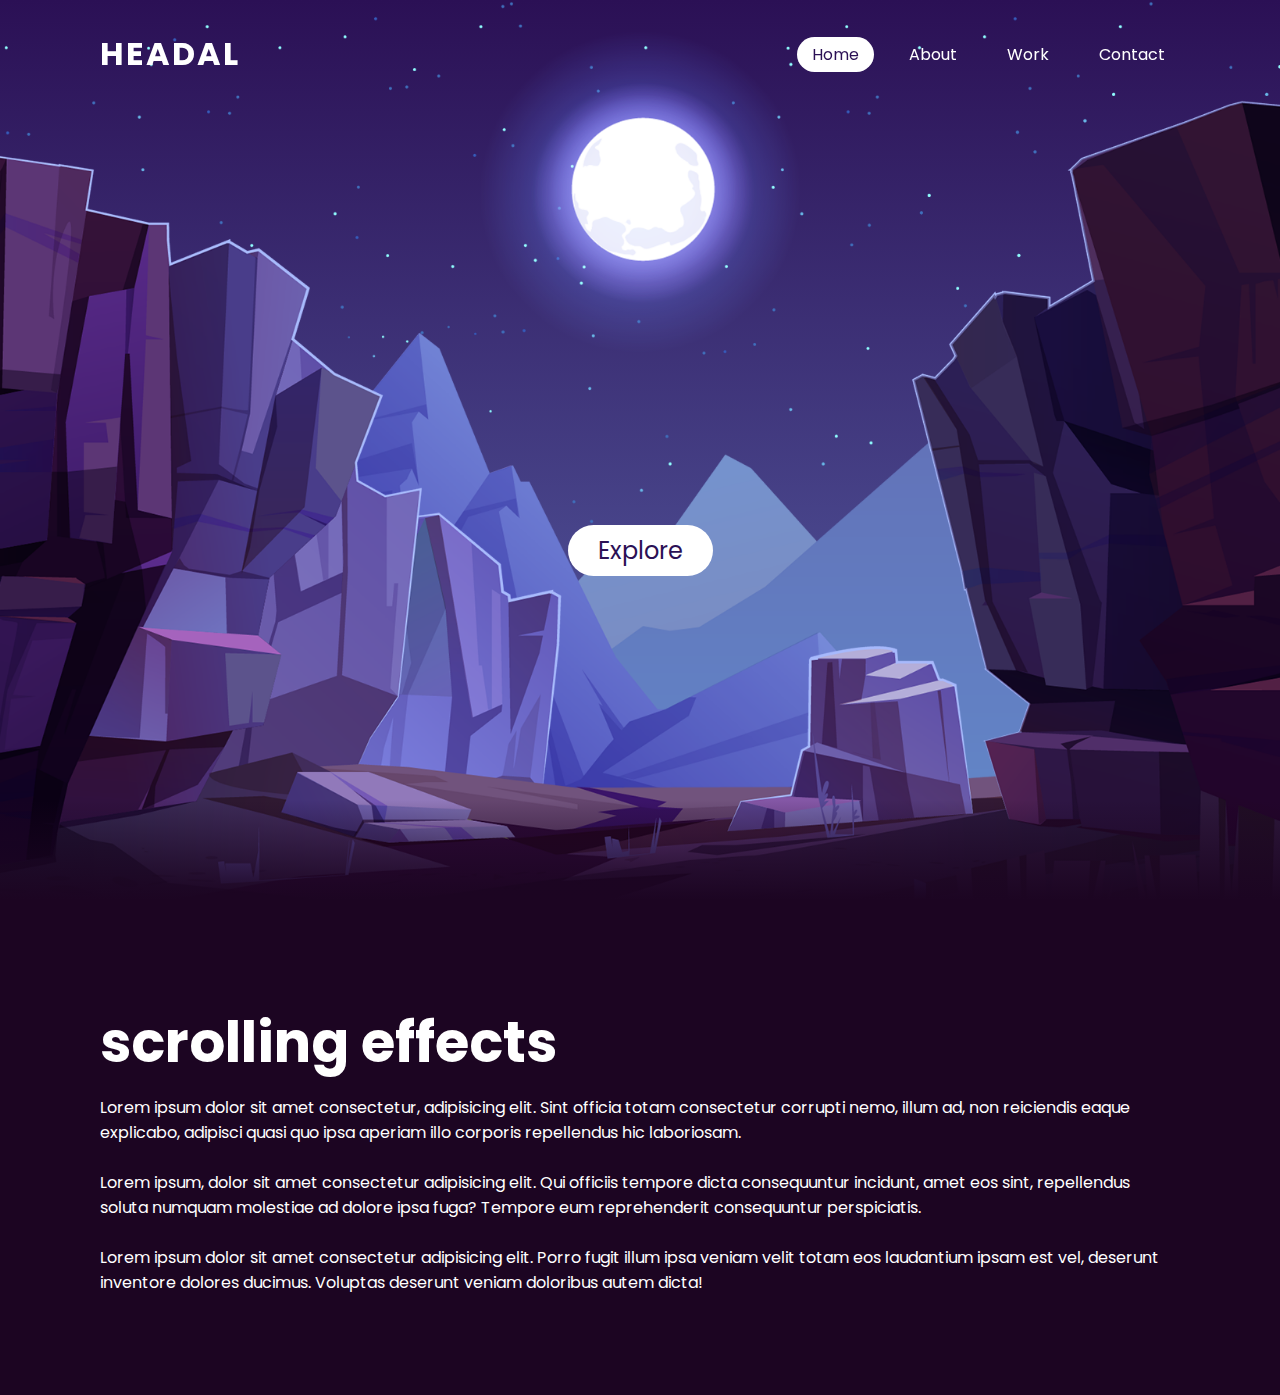
<file: 6차시/index.html>
<!DOCTYPE html>
<html lang="en">
<head>
    <meta charset="UTF-8">
    <meta name="viewport" content="width=device-width, initial-scale=1.0">
    <title>6차시 실습</title>
    <link rel="stylesheet" href="./style.css">
</head>
<body>
    <header>
        <a href="" class="logo">HEADAL</a>
        <ul>
            <li><a href="" class="active">Home</a></li>
            <li><a href="">About</a></li>
            <li><a href="">Work</a></li>
            <li><a href="">Contact</a></li>
        </ul>
    </header>
    <section>
        <img src="imgs/stars.png" alt="stars" id="stars">
        <img src="imgs/moon.png" alt="moon" id="moon">
        <img src="imgs/mountains_behind.png" alt="mountains_behind" id="mountains_behind">
        <h2 id="text">Moon Light</h2>
        <a href="#sec" id="btn">Explore</a>
        <img src="imgs/mountains_front.png" alt="mountains_front" id="mountains_front">
    </section>
    <div class="sec" id="sec">
        <h2>scrolling effects</h2>
        <p>Lorem ipsum dolor sit amet consectetur, adipisicing elit. Sint officia totam consectetur corrupti nemo, illum ad, non reiciendis eaque explicabo, adipisci quasi quo ipsa aperiam illo corporis repellendus hic laboriosam.<br><br>Lorem ipsum, dolor sit amet consectetur adipisicing elit. Qui officiis tempore dicta consequuntur incidunt, amet eos sint, repellendus soluta numquam molestiae ad dolore ipsa fuga? Tempore eum reprehenderit consequuntur perspiciatis.<br><br>Lorem ipsum dolor sit amet consectetur adipisicing elit. Porro fugit illum ipsa veniam velit totam eos laudantium ipsam est vel, deserunt inventore dolores ducimus. Voluptas deserunt veniam doloribus autem dicta!</p>
    </div>
    <script type="text/javascript" src="./script.js"></script>
</body>
</html>
</file>
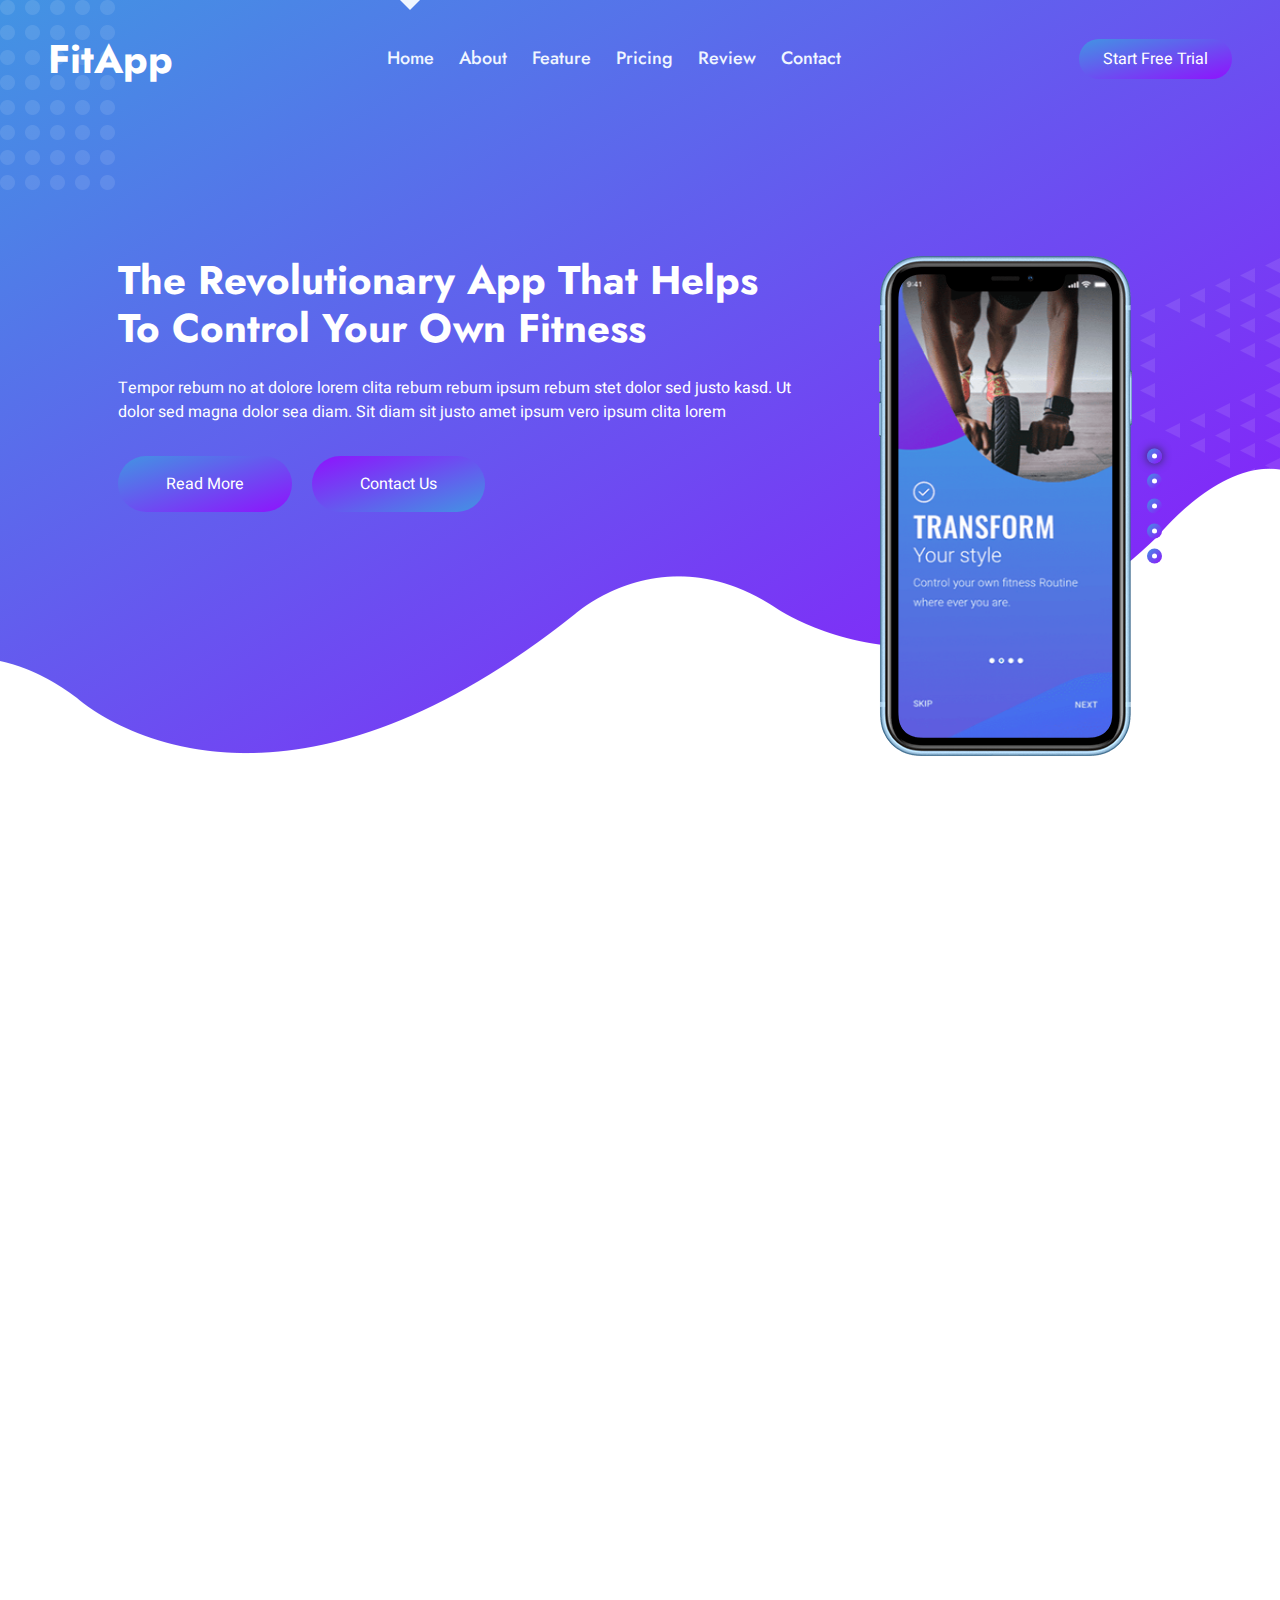
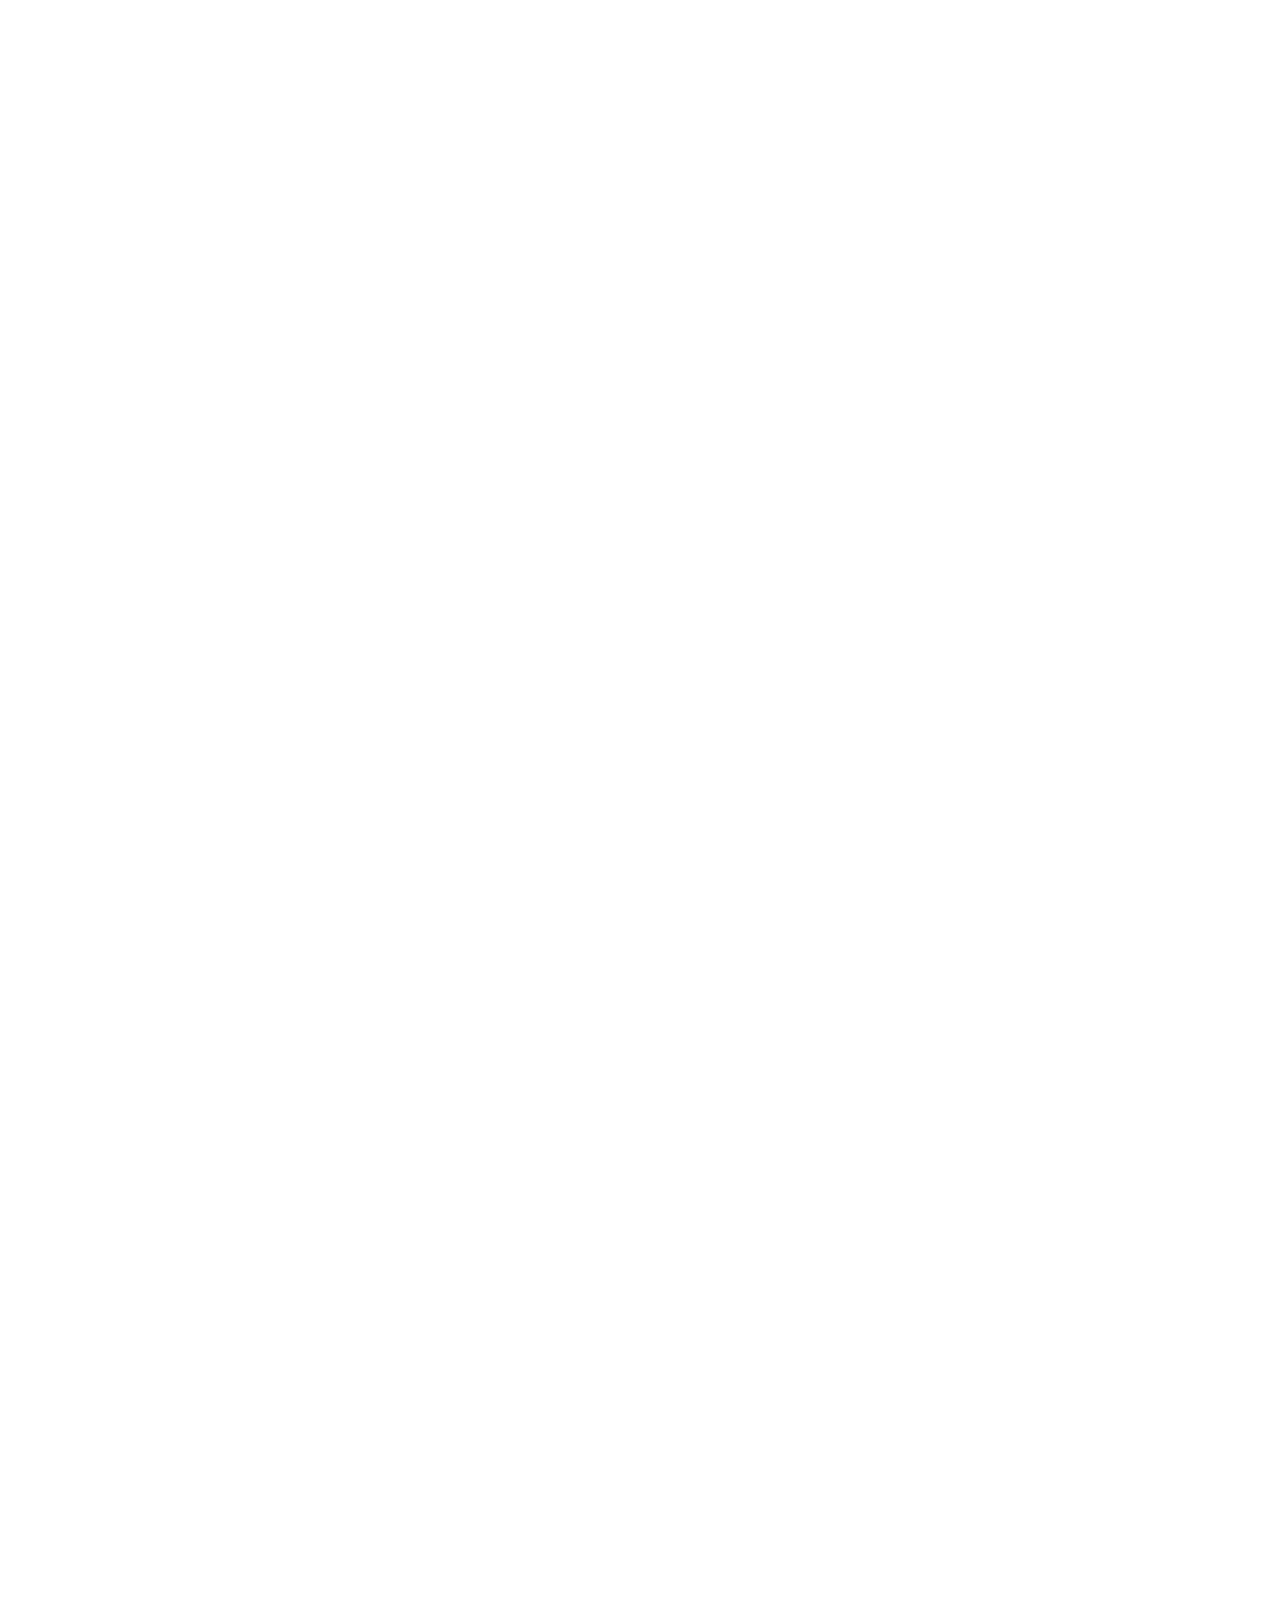
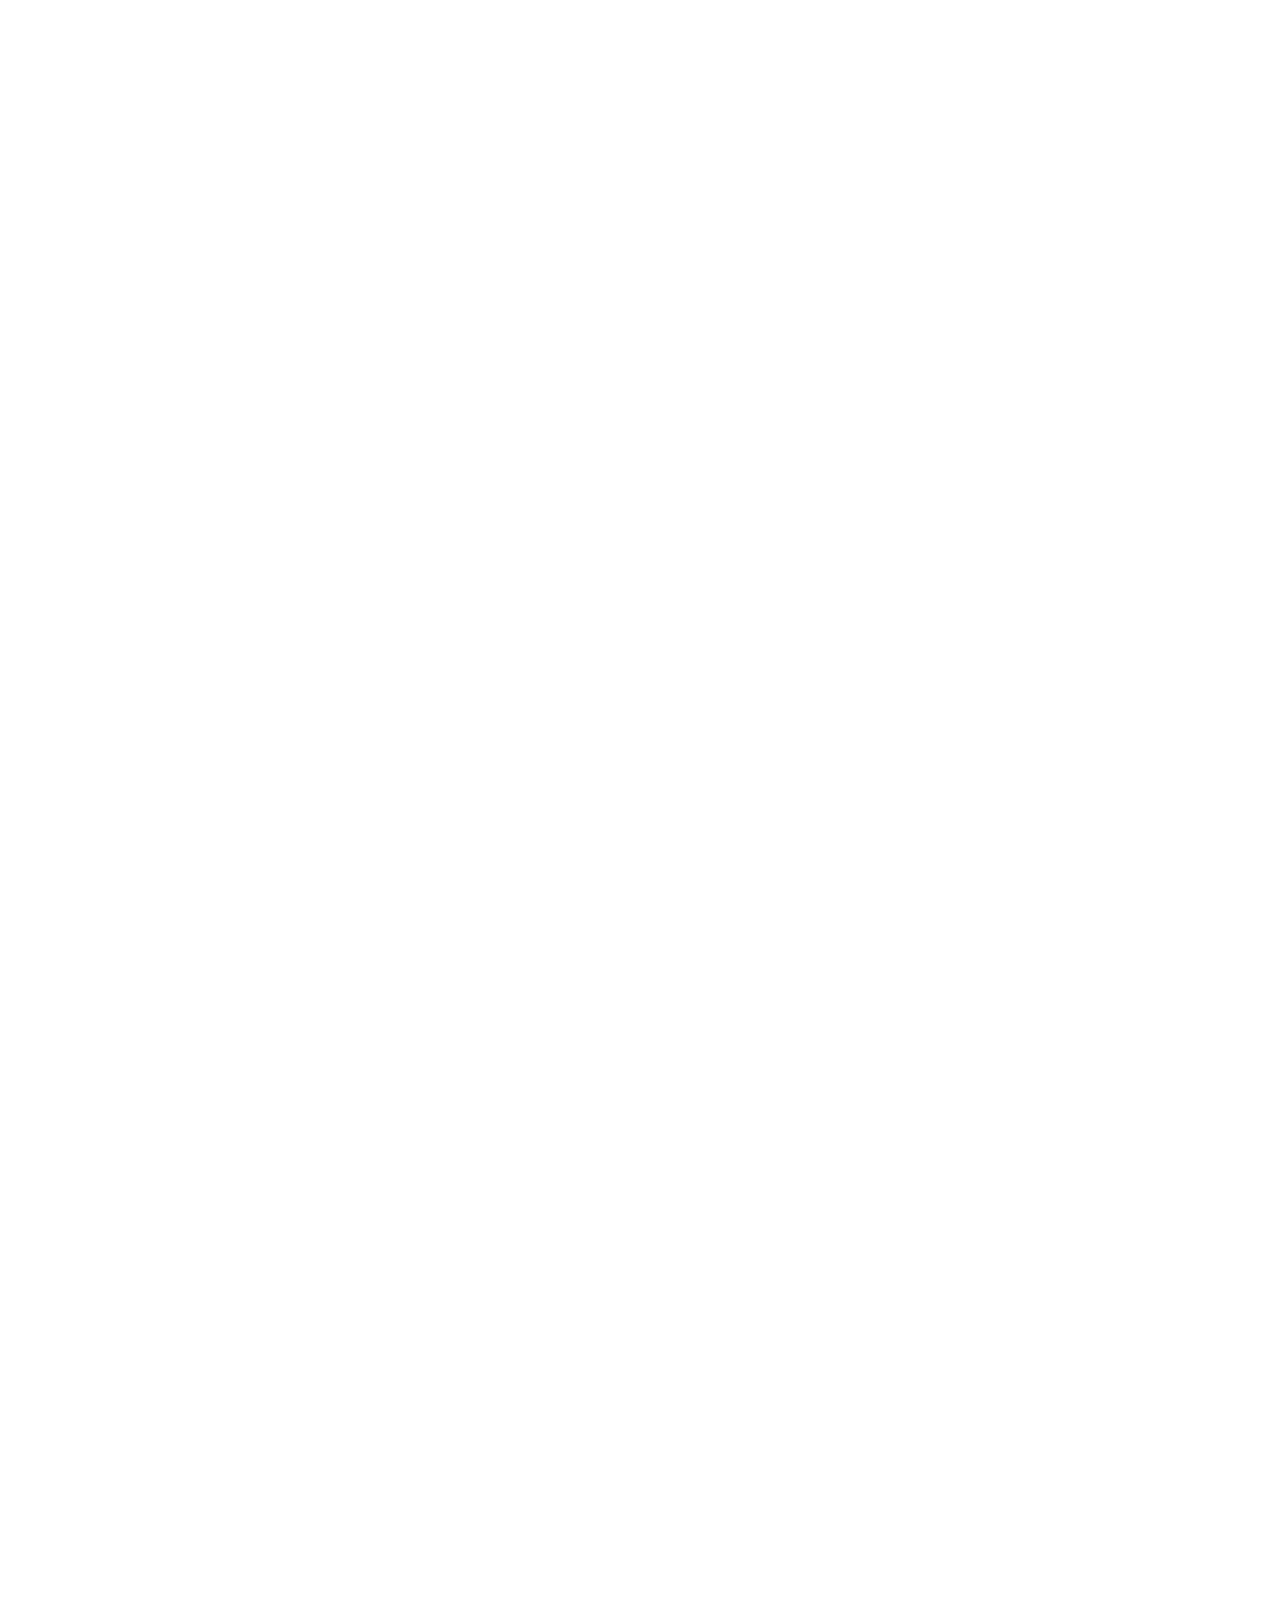
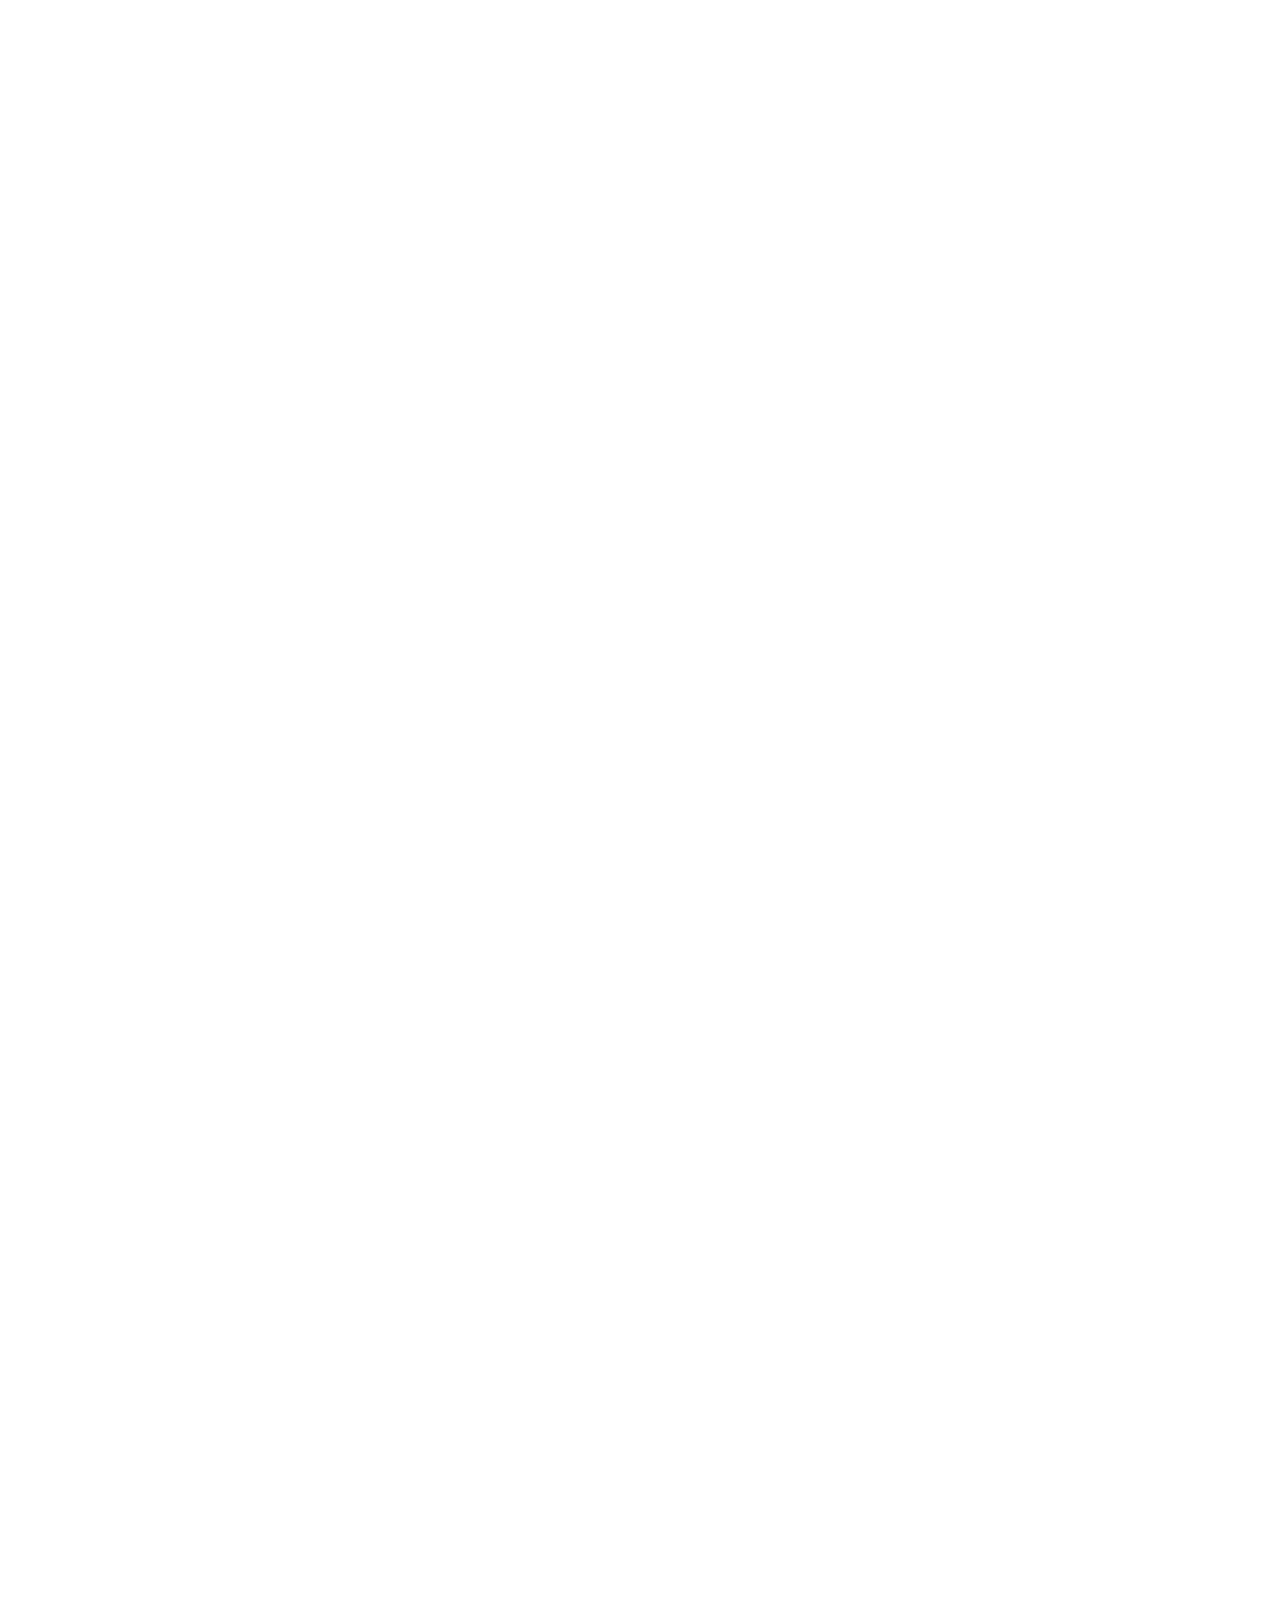
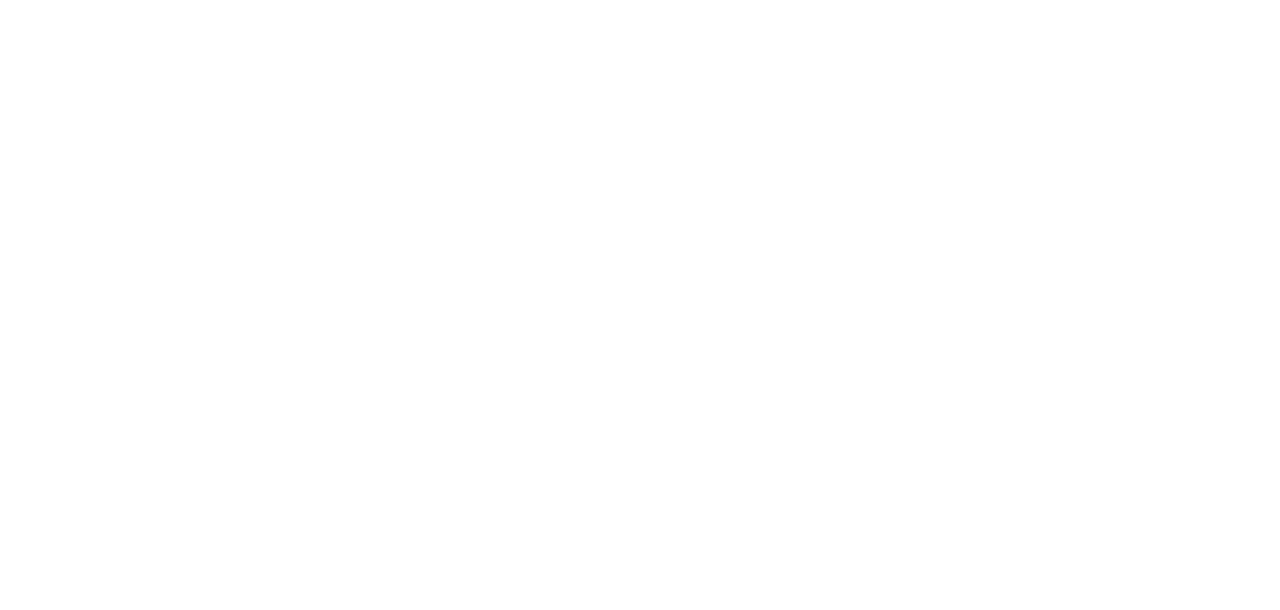
<file: 3차시/과제/index.html>
<!DOCTYPE html>
<html lang="en">

<head>
    <meta charset="utf-8">
    <title>FitApp - Mobile App HTML Template</title>
    <meta content="width=device-width, initial-scale=1.0" name="viewport">
    <meta content="" name="keywords">
    <meta content="" name="description">

    <!-- Favicon -->
    <link href="img/favicon.ico" rel="icon">

    <!-- Google Web Fonts -->
    <link rel="preconnect" href="https://fonts.googleapis.com">
    <link rel="preconnect" href="https://fonts.gstatic.com" crossorigin>
    <link href="https://fonts.googleapis.com/css2?family=Heebo:wght@400;500&family=Jost:wght@500;600;700&display=swap" rel="stylesheet"> 

    <!-- Icon Font Stylesheet -->
    <link href="https://cdnjs.cloudflare.com/ajax/libs/font-awesome/5.10.0/css/all.min.css" rel="stylesheet">
    <link href="https://cdn.jsdelivr.net/npm/bootstrap-icons@1.4.1/font/bootstrap-icons.css" rel="stylesheet">

    <!-- Libraries Stylesheet -->
    <link href="lib/animate/animate.min.css" rel="stylesheet">
    <link href="lib/owlcarousel/assets/owl.carousel.min.css" rel="stylesheet">

    <!-- Customized Bootstrap Stylesheet -->
    <link href="css/bootstrap.min.css" rel="stylesheet">

    <!-- Template Stylesheet -->
    <link href="css/style.css" rel="stylesheet">
</head>

<body data-bs-spy="scroll" data-bs-target=".navbar" data-bs-offset="51">
    <div class="container-xxl bg-white p-0">
        <!-- Spinner Start -->
        <div id="spinner" class="show bg-white position-fixed translate-middle w-100 vh-100 top-50 start-50 d-flex align-items-center justify-content-center">
            <div class="spinner-grow text-primary" style="width: 3rem; height: 3rem;" role="status">
                <span class="sr-only">Loading...</span>
            </div>
        </div>
        <!-- Spinner End -->


        <!-- Navbar & Hero Start -->
        <div class="container-xxl position-relative p-0" id="home">
            <nav class="navbar navbar-expand-lg navbar-light px-4 px-lg-5 py-3 py-lg-0">
                <a href="" class="navbar-brand p-0">
                    <h1 class="m-0">FitApp</h1>
                    <!-- <img src="img/logo.png" alt="Logo"> -->
                </a>
                <button class="navbar-toggler" type="button" data-bs-toggle="collapse" data-bs-target="#navbarCollapse">
                    <span class="fa fa-bars"></span>
                </button>
                <div class="collapse navbar-collapse" id="navbarCollapse">
                    <div class="navbar-nav mx-auto py-0">
                        <a href="#home" class="nav-item nav-link active">Home</a>
                        <a href="#about" class="nav-item nav-link">About</a>
                        <a href="#feature" class="nav-item nav-link">Feature</a>
                        <a href="#pricing" class="nav-item nav-link">Pricing</a>
                        <a href="#review" class="nav-item nav-link">Review</a>
                        <a href="#contact" class="nav-item nav-link">Contact</a>
                    </div>
                    <a href="" class="btn btn-primary-gradient rounded-pill py-2 px-4 ms-3 d-none d-lg-block">Start Free Trial</a>
                </div>
            </nav>

            <div class="container-xxl bg-primary hero-header">
                <div class="container px-lg-5">
                    <div class="row g-5">
                        <div class="col-lg-8 text-center text-lg-start">
                            <h1 class="text-white mb-4 animated slideInDown">The Revolutionary App That Helps To Control Your Own Fitness</h1>
                            <p class="text-white pb-3 animated slideInDown">Tempor rebum no at dolore lorem clita rebum rebum ipsum rebum stet dolor sed justo kasd. Ut dolor sed magna dolor sea diam. Sit diam sit justo amet ipsum vero ipsum clita lorem</p>
                            <a href="" class="btn btn-primary-gradient py-sm-3 px-4 px-sm-5 rounded-pill me-3 animated slideInLeft">Read More</a>
                            <a href="" class="btn btn-secondary-gradient py-sm-3 px-4 px-sm-5 rounded-pill animated slideInRight">Contact Us</a>
                        </div>
                        <div class="col-lg-4 d-flex justify-content-center justify-content-lg-end wow fadeInUp" data-wow-delay="0.3s">
                            <div class="owl-carousel screenshot-carousel">
                                <img class="img-fluid" src="img/screenshot-1.png" alt="">
                                <img class="img-fluid" src="img/screenshot-2.png" alt="">
                                <img class="img-fluid" src="img/screenshot-3.png" alt="">
                                <img class="img-fluid" src="img/screenshot-4.png" alt="">
                                <img class="img-fluid" src="img/screenshot-5.png" alt="">
                            </div>
                        </div>
                    </div>
                </div>
            </div>
        </div>
        <!-- Navbar & Hero End -->


        <!-- About Start -->
        <div class="container-xxl py-5" id="about">
            <div class="container py-5 px-lg-5">
                <div class="row g-5 align-items-center">
                    <div class="col-lg-6 wow fadeInUp" data-wow-delay="0.1s">
                        <h5 class="text-primary-gradient fw-medium">About App</h5>
                        <h1 class="mb-4">#1 App For Your Fitness</h1>
                        <p class="mb-4">Diam dolor diam ipsum et tempor sit. Aliqu diam amet diam et eos labore. Clita erat ipsum et lorem et sit, sed stet no labore lorem sit clita duo justo eirmod magna dolore erat amet</p>
                        <div class="row g-4 mb-4">
                            <div class="col-sm-6 wow fadeIn" data-wow-delay="0.5s">
                                <div class="d-flex">
                                    <i class="fa fa-cogs fa-2x text-primary-gradient flex-shrink-0 mt-1"></i>
                                    <div class="ms-3">
                                        <h2 class="mb-0" data-toggle="counter-up">1234</h2>
                                        <p class="text-primary-gradient mb-0">Active Install</p>
                                    </div>
                                </div>
                            </div>
                            <div class="col-sm-6 wow fadeIn" data-wow-delay="0.7s">
                                <div class="d-flex">
                                    <i class="fa fa-comments fa-2x text-secondary-gradient flex-shrink-0 mt-1"></i>
                                    <div class="ms-3">
                                        <h2 class="mb-0" data-toggle="counter-up">1234</h2>
                                        <p class="text-secondary-gradient mb-0">Clients Reviews</p>
                                    </div>
                                </div>
                            </div>
                        </div>
                        <a href="" class="btn btn-primary-gradient py-sm-3 px-4 px-sm-5 rounded-pill mt-3">Read More</a>
                    </div>
                    <div class="col-lg-6">
                        <img class="img-fluid wow fadeInUp" data-wow-delay="0.5s" src="img/about.png">
                    </div>
                </div>
            </div>
        </div>
        <!-- About End -->


        <!-- Features Start -->
        <div class="container-xxl py-5" id="feature">
            <div class="container py-5 px-lg-5">
                <div class="text-center wow fadeInUp" data-wow-delay="0.1s">
                    <h5 class="text-primary-gradient fw-medium">App Features</h5>
                    <h1 class="mb-5">Awesome Features</h1>
                </div>
                <div class="row g-4">
                    <div class="col-lg-4 col-md-6 wow fadeInUp" data-wow-delay="0.1s">
                        <div class="feature-item bg-light rounded p-4">
                            <div class="d-inline-flex align-items-center justify-content-center bg-primary-gradient rounded-circle mb-4" style="width: 60px; height: 60px;">
                                <i class="fa fa-eye text-white fs-4"></i>
                            </div>
                            <h5 class="mb-3">High Resolution</h5>
                            <p class="m-0">Erat ipsum justo amet duo et elitr dolor, est duo duo eos lorem sed diam stet diam sed stet lorem.</p>
                        </div>
                    </div>
                    <div class="col-lg-4 col-md-6 wow fadeInUp" data-wow-delay="0.3s">
                        <div class="feature-item bg-light rounded p-4">
                            <div class="d-inline-flex align-items-center justify-content-center bg-secondary-gradient rounded-circle mb-4" style="width: 60px; height: 60px;">
                                <i class="fa fa-layer-group text-white fs-4"></i>
                            </div>
                            <h5 class="mb-3">Retina Ready</h5>
                            <p class="m-0">Erat ipsum justo amet duo et elitr dolor, est duo duo eos lorem sed diam stet diam sed stet lorem.</p>
                        </div>
                    </div>
                    <div class="col-lg-4 col-md-6 wow fadeInUp" data-wow-delay="0.5s">
                        <div class="feature-item bg-light rounded p-4">
                            <div class="d-inline-flex align-items-center justify-content-center bg-primary-gradient rounded-circle mb-4" style="width: 60px; height: 60px;">
                                <i class="fa fa-edit text-white fs-4"></i>
                            </div>
                            <h5 class="mb-3">Editable Data</h5>
                            <p class="m-0">Erat ipsum justo amet duo et elitr dolor, est duo duo eos lorem sed diam stet diam sed stet lorem.</p>
                        </div>
                    </div>
                    <div class="col-lg-4 col-md-6 wow fadeInUp" data-wow-delay="0.1s">
                        <div class="feature-item bg-light rounded p-4">
                            <div class="d-inline-flex align-items-center justify-content-center bg-secondary-gradient rounded-circle mb-4" style="width: 60px; height: 60px;">
                                <i class="fa fa-shield-alt text-white fs-4"></i>
                            </div>
                            <h5 class="mb-3">Fully Secured</h5>
                            <p class="m-0">Erat ipsum justo amet duo et elitr dolor, est duo duo eos lorem sed diam stet diam sed stet lorem.</p>
                        </div>
                    </div>
                    <div class="col-lg-4 col-md-6 wow fadeInUp" data-wow-delay="0.3s">
                        <div class="feature-item bg-light rounded p-4">
                            <div class="d-inline-flex align-items-center justify-content-center bg-primary-gradient rounded-circle mb-4" style="width: 60px; height: 60px;">
                                <i class="fa fa-cloud text-white fs-4"></i>
                            </div>
                            <h5 class="mb-3">Cloud Storage</h5>
                            <p class="m-0">Erat ipsum justo amet duo et elitr dolor, est duo duo eos lorem sed diam stet diam sed stet lorem.</p>
                        </div>
                    </div>
                    <div class="col-lg-4 col-md-6 wow fadeInUp" data-wow-delay="0.5s">
                        <div class="feature-item bg-light rounded p-4">
                            <div class="d-inline-flex align-items-center justify-content-center bg-secondary-gradient rounded-circle mb-4" style="width: 60px; height: 60px;">
                                <i class="fa fa-mobile-alt text-white fs-4"></i>
                            </div>
                            <h5 class="mb-3">Fully Responsive</h5>
                            <p class="m-0">Erat ipsum justo amet duo et elitr dolor, est duo duo eos lorem sed diam stet diam sed stet lorem.</p>
                        </div>
                    </div>
                </div>
            </div>
        </div>
        <!-- Features End -->


        <!-- Screenshot Start -->
        <div class="container-xxl py-5">
            <div class="container py-5 px-lg-5">
                <div class="row g-5 align-items-center">
                    <div class="col-lg-8 wow fadeInUp" data-wow-delay="0.1s">
                        <h5 class="text-primary-gradient fw-medium">Screenshot</h5>
                        <h1 class="mb-4">User Friendly interface And Very Easy To Use Fitness App</h1>
                        <p class="mb-4">Diam dolor diam ipsum et tempor sit. Aliqu diam amet diam et eos labore. Clita erat ipsum et lorem et sit, sed stet no labore lorem sit clita duo justo eirmod magna dolore erat amet</p>
                        <p><i class="fa fa-check text-primary-gradient me-3"></i>Diam dolor diam ipsum et tempor sit</p>
                        <p><i class="fa fa-check text-primary-gradient me-3"></i>Aliqu diam amet diam et eos labore</p>
                        <p class="mb-4"><i class="fa fa-check text-primary-gradient me-3"></i>Clita erat ipsum et lorem et sit</p>
                        <a href="" class="btn btn-primary-gradient py-sm-3 px-4 px-sm-5 rounded-pill mt-3">Read More</a>
                    </div>
                    <div class="col-lg-4 d-flex justify-content-center justify-content-lg-end wow fadeInUp" data-wow-delay="0.3s">
                        <div class="owl-carousel screenshot-carousel">
                            <img class="img-fluid" src="img/screenshot-1.png" alt="">
                            <img class="img-fluid" src="img/screenshot-2.png" alt="">
                            <img class="img-fluid" src="img/screenshot-3.png" alt="">
                            <img class="img-fluid" src="img/screenshot-4.png" alt="">
                            <img class="img-fluid" src="img/screenshot-5.png" alt="">
                        </div>
                    </div>
                </div>
            </div>
        </div>
        <!-- Screenshot End -->


        <!-- Process Start -->
        <div class="container-xxl py-5">
            <div class="container py-5 px-lg-5">
                <div class="text-center pb-4 wow fadeInUp" data-wow-delay="0.1s">
                    <h5 class="text-primary-gradient fw-medium">How It Works</h5>
                    <h1 class="mb-5">3 Easy Steps</h1>
                </div>
                <div class="row gy-5 gx-4 justify-content-center">
                    <div class="col-lg-4 col-sm-6 text-center pt-4 wow fadeInUp" data-wow-delay="0.1s">
                        <div class="position-relative bg-light rounded pt-5 pb-4 px-4">
                            <div class="d-inline-flex align-items-center justify-content-center bg-primary-gradient rounded-circle position-absolute top-0 start-50 translate-middle shadow" style="width: 100px; height: 100px;">
                                <i class="fa fa-cog fa-3x text-white"></i>
                            </div>
                            <h5 class="mt-4 mb-3">Install the App</h5>
                            <p class="mb-0">Tempor erat elitr rebum clita dolor diam ipsum sit diam amet diam eos erat ipsum et lorem et sit sed stet</p>
                        </div>
                    </div>
                    <div class="col-lg-4 col-sm-6 text-center pt-4 wow fadeInUp" data-wow-delay="0.3s">
                        <div class="position-relative bg-light rounded pt-5 pb-4 px-4">
                            <div class="d-inline-flex align-items-center justify-content-center bg-secondary-gradient rounded-circle position-absolute top-0 start-50 translate-middle shadow" style="width: 100px; height: 100px;">
                                <i class="fa fa-address-card fa-3x text-white"></i>
                            </div>
                            <h5 class="mt-4 mb-3">Setup Your Profile</h5>
                            <p class="mb-0">Tempor erat elitr rebum clita dolor diam ipsum sit diam amet diam eos erat ipsum et lorem et sit sed stet</p>
                        </div>
                    </div>
                    <div class="col-lg-4 col-sm-6 text-center pt-4 wow fadeInUp" data-wow-delay="0.5s">
                        <div class="position-relative bg-light rounded pt-5 pb-4 px-4">
                            <div class="d-inline-flex align-items-center justify-content-center bg-primary-gradient rounded-circle position-absolute top-0 start-50 translate-middle shadow" style="width: 100px; height: 100px;">
                                <i class="fa fa-check fa-3x text-white"></i>
                            </div>
                            <h5 class="mt-4 mb-3">Enjoy The Features</h5>
                            <p class="mb-0">Tempor erat elitr rebum clita dolor diam ipsum sit diam amet diam eos erat ipsum et lorem et sit sed stet</p>
                        </div>
                    </div>
                </div>
            </div>
        </div>
        <!-- Process Start -->


        <!-- Download Start -->
        <div class="container-xxl py-5">
            <div class="container py-5 px-lg-5">
                <div class="row g-5 align-items-center">
                    <div class="col-lg-6">
                        <img class="img-fluid wow fadeInUp" data-wow-delay="0.1s" src="img/about.png">
                    </div>
                    <div class="col-lg-6 wow fadeInUp" data-wow-delay="0.3s">
                        <h5 class="text-primary-gradient fw-medium">Download</h5>
                        <h1 class="mb-4">Download The Latest Version Of Our App</h1>
                        <p class="mb-4">Diam dolor diam ipsum et tempor sit. Aliqu diam amet diam et eos labore. Clita erat ipsum et lorem et sit, sed stet no labore lorem sit clita duo justo eirmod magna dolore erat amet</p>
                        <div class="row g-4">
                            <div class="col-sm-6 wow fadeIn" data-wow-delay="0.5s">
                                <a href="" class="d-flex bg-primary-gradient rounded py-3 px-4">
                                    <i class="fab fa-apple fa-3x text-white flex-shrink-0"></i>
                                    <div class="ms-3">
                                        <p class="text-white mb-0">Available On</p>
                                        <h5 class="text-white mb-0">App Store</h5>
                                    </div>
                                </a>
                            </div>
                            <div class="col-sm-6 wow fadeIn" data-wow-delay="0.7s">
                                <a href="" class="d-flex bg-secondary-gradient rounded py-3 px-4">
                                    <i class="fab fa-android fa-3x text-white flex-shrink-0"></i>
                                    <div class="ms-3">
                                        <p class="text-white mb-0">Available On</p>
                                        <h5 class="text-white mb-0">Play Store</h5>
                                    </div>
                                </a>
                            </div>
                        </div>
                    </div>
                </div>
            </div>
        </div>
        <!-- Download End -->


        <!-- Pricing Start -->
        <div class="container-xxl py-5" id="pricing">
            <div class="container py-5 px-lg-5">
                <div class="text-center wow fadeInUp" data-wow-delay="0.1s">
                    <h5 class="text-primary-gradient fw-medium">Pricing Plan</h5>
                    <h1 class="mb-5">Choose Your Plan</h1>
                </div>
                <div class="tab-class text-center pricing wow fadeInUp" data-wow-delay="0.1s">
                    <ul class="nav nav-pills d-inline-flex justify-content-center bg-primary-gradient rounded-pill mb-5">
                        <li class="nav-item">
                            <button class="nav-link active" data-bs-toggle="pill" href="#tab-1">Monthly</button>
                        </li>
                        <li class="nav-item">
                            <button class="nav-link" data-bs-toggle="pill" href="#tab-2">Yearly</button>
                        </li>
                    </ul>
                    <div class="tab-content text-start">
                        <div id="tab-1" class="tab-pane fade show p-0 active">
                            <div class="row g-4">
                                <div class="col-lg-4">
                                    <div class="bg-light rounded">
                                        <div class="border-bottom p-4 mb-4">
                                            <h4 class="text-primary-gradient mb-1">Starter Plan</h4>
                                            <span>Powerful & Awesome Features</span>
                                        </div>
                                        <div class="p-4 pt-0">
                                            <h1 class="mb-3">
                                                <small class="align-top" style="font-size: 22px; line-height: 45px;">$</small>14.99<small
                                                    class="align-bottom" style="font-size: 16px; line-height: 40px;">/ Month</small>
                                            </h1>
                                            <div class="d-flex justify-content-between mb-3"><span>HTML5 & CSS3</span><i class="fa fa-check text-primary-gradient pt-1"></i></div>
                                            <div class="d-flex justify-content-between mb-3"><span>Bootstrap v5</span><i class="fa fa-check text-primary-gradient pt-1"></i></div>
                                            <div class="d-flex justify-content-between mb-3"><span>Responsive Layout</span><i class="fa fa-check text-primary-gradient pt-1"></i></div>
                                            <div class="d-flex justify-content-between mb-2"><span>Cross-browser Support</span><i class="fa fa-check text-primary-gradient pt-1"></i></div>
                                            <a href="" class="btn btn-primary-gradient rounded-pill py-2 px-4 mt-4">Get Started</a>
                                        </div>
                                    </div>
                                </div>
                                <div class="col-lg-4">
                                    <div class="bg-light rounded border">
                                        <div class="border-bottom p-4 mb-4">
                                            <h4 class="text-primary-gradient mb-1">Advance Plan</h4>
                                            <span>Powerful & Awesome Features</span>
                                        </div>
                                        <div class="p-4 pt-0">
                                            <h1 class="mb-3">
                                                <small class="align-top" style="font-size: 22px; line-height: 45px;">$</small>24.99<small
                                                    class="align-bottom" style="font-size: 16px; line-height: 40px;">/ Month</small>
                                            </h1>
                                            <div class="d-flex justify-content-between mb-3"><span>HTML5 & CSS3</span><i class="fa fa-check text-primary-gradient pt-1"></i></div>
                                            <div class="d-flex justify-content-between mb-3"><span>Bootstrap v5</span><i class="fa fa-check text-primary-gradient pt-1"></i></div>
                                            <div class="d-flex justify-content-between mb-3"><span>Responsive Layout</span><i class="fa fa-check text-primary-gradient pt-1"></i></div>
                                            <div class="d-flex justify-content-between mb-2"><span>Cross-browser Support</span><i class="fa fa-check text-primary-gradient pt-1"></i></div>
                                            <a href="" class="btn btn-secondary-gradient rounded-pill py-2 px-4 mt-4">Get Started</a>
                                        </div>
                                    </div>
                                </div>
                                <div class="col-lg-4">
                                    <div class="bg-light rounded">
                                        <div class="border-bottom p-4 mb-4">
                                            <h4 class="text-primary-gradient mb-1">Premium Plan</h4>
                                            <span>Powerful & Awesome Features</span>
                                        </div>
                                        <div class="p-4 pt-0">
                                            <h1 class="mb-3">
                                                <small class="align-top" style="font-size: 22px; line-height: 45px;">$</small>34.99<small
                                                    class="align-bottom" style="font-size: 16px; line-height: 40px;">/ Month</small>
                                            </h1>
                                            <div class="d-flex justify-content-between mb-3"><span>HTML5 & CSS3</span><i class="fa fa-check text-primary-gradient pt-1"></i></div>
                                            <div class="d-flex justify-content-between mb-3"><span>Bootstrap v5</span><i class="fa fa-check text-primary-gradient pt-1"></i></div>
                                            <div class="d-flex justify-content-between mb-3"><span>Responsive Layout</span><i class="fa fa-check text-primary-gradient pt-1"></i></div>
                                            <div class="d-flex justify-content-between mb-2"><span>Cross-browser Support</span><i class="fa fa-check text-primary-gradient pt-1"></i></div>
                                            <a href="" class="btn btn-primary-gradient rounded-pill py-2 px-4 mt-4">Get Started</a>
                                        </div>
                                    </div>
                                </div>
                            </div>
                        </div>
                        <div id="tab-2" class="tab-pane fade p-0">
                            <div class="row g-4">
                                <div class="col-lg-4">
                                    <div class="bg-light rounded">
                                        <div class="border-bottom p-4 mb-4">
                                            <h4 class="text-primary-gradient mb-1">Starter Plan</h4>
                                            <span>Powerful & Awesome Features</span>
                                        </div>
                                        <div class="p-4 pt-0">
                                            <h1 class="mb-3">
                                                <small class="align-top" style="font-size: 22px; line-height: 45px;">$</small>114.99<small
                                                    class="align-bottom" style="font-size: 16px; line-height: 40px;">/ Yearly</small>
                                            </h1>
                                            <div class="d-flex justify-content-between mb-3"><span>HTML5 & CSS3</span><i class="fa fa-check text-primary-gradient pt-1"></i></div>
                                            <div class="d-flex justify-content-between mb-3"><span>Bootstrap v5</span><i class="fa fa-check text-primary-gradient pt-1"></i></div>
                                            <div class="d-flex justify-content-between mb-3"><span>Responsive Layout</span><i class="fa fa-check text-primary-gradient pt-1"></i></div>
                                            <div class="d-flex justify-content-between mb-2"><span>Cross-browser Support</span><i class="fa fa-check text-primary-gradient pt-1"></i></div>
                                            <a href="" class="btn btn-primary-gradient rounded-pill py-2 px-4 mt-4">Get Started</a>
                                        </div>
                                    </div>
                                </div>
                                <div class="col-lg-4">
                                    <div class="bg-light rounded border">
                                        <div class="border-bottom p-4 mb-4">
                                            <h4 class="text-primary-gradient mb-1">Advance Plan</h4>
                                            <span>Powerful & Awesome Features</span>
                                        </div>
                                        <div class="p-4 pt-0">
                                            <h1 class="mb-3">
                                                <small class="align-top" style="font-size: 22px; line-height: 45px;">$</small>124.99<small
                                                    class="align-bottom" style="font-size: 16px; line-height: 40px;">/ Yearly</small>
                                            </h1>
                                            <div class="d-flex justify-content-between mb-3"><span>HTML5 & CSS3</span><i class="fa fa-check text-primary-gradient pt-1"></i></div>
                                            <div class="d-flex justify-content-between mb-3"><span>Bootstrap v5</span><i class="fa fa-check text-primary-gradient pt-1"></i></div>
                                            <div class="d-flex justify-content-between mb-3"><span>Responsive Layout</span><i class="fa fa-check text-primary-gradient pt-1"></i></div>
                                            <div class="d-flex justify-content-between mb-2"><span>Cross-browser Support</span><i class="fa fa-check text-primary-gradient pt-1"></i></div>
                                            <a href="" class="btn btn-primary-gradient rounded-pill py-2 px-4 mt-4">Get Started</a>
                                        </div>
                                    </div>
                                </div>
                                <div class="col-lg-4">
                                    <div class="bg-light rounded">
                                        <div class="border-bottom p-4 mb-4">
                                            <h4 class="text-primary-gradient mb-1">Premium Plan</h4>
                                            <span>Powerful & Awesome Features</span>
                                        </div>
                                        <div class="p-4 pt-0">
                                            <h1 class="mb-3">
                                                <small class="align-top" style="font-size: 22px; line-height: 45px;">$</small>134.99<small
                                                    class="align-bottom" style="font-size: 16px; line-height: 40px;">/ Yearly</small>
                                            </h1>
                                            <div class="d-flex justify-content-between mb-3"><span>HTML5 & CSS3</span><i class="fa fa-check text-primary-gradient pt-1"></i></div>
                                            <div class="d-flex justify-content-between mb-3"><span>Bootstrap v5</span><i class="fa fa-check text-primary-gradient pt-1"></i></div>
                                            <div class="d-flex justify-content-between mb-3"><span>Responsive Layout</span><i class="fa fa-check text-primary-gradient pt-1"></i></div>
                                            <div class="d-flex justify-content-between mb-2"><span>Cross-browser Support</span><i class="fa fa-check text-primary-gradient pt-1"></i></div>
                                            <a href="" class="btn btn-primary-gradient rounded-pill py-2 px-4 mt-4">Get Started</a>
                                        </div>
                                    </div>
                                </div>
                            </div>
                        </div>
                    </div>
                </div>
            </div>
        </div>
        <!-- Pricing End -->


        <!-- Testimonial Start -->
        <div class="container-xxl py-5" id="review">
            <div class="container py-5 px-lg-5">
                <div class="text-center wow fadeInUp" data-wow-delay="0.1s">
                    <h5 class="text-primary-gradient fw-medium">Testimonial</h5>
                    <h1 class="mb-5">What Say Our Clients!</h1>
                </div>
                <div class="owl-carousel testimonial-carousel wow fadeInUp" data-wow-delay="0.1s">
                    <div class="testimonial-item rounded p-4">
                        <div class="d-flex align-items-center mb-4">
                            <img class="img-fluid bg-white rounded flex-shrink-0 p-1" src="img/testimonial-1.jpg" style="width: 85px; height: 85px;">
                            <div class="ms-4">
                                <h5 class="mb-1">Client Name</h5>
                                <p class="mb-1">Profession</p>
                                <div>
                                    <small class="fa fa-star text-warning"></small>
                                    <small class="fa fa-star text-warning"></small>
                                    <small class="fa fa-star text-warning"></small>
                                    <small class="fa fa-star text-warning"></small>
                                    <small class="fa fa-star text-warning"></small>
                                </div>
                            </div>
                        </div>
                        <p class="mb-0">Tempor erat elitr rebum at clita. Diam dolor diam ipsum sit diam amet diam et eos. Clita erat ipsum et lorem et sit.</p>
                    </div>
                    <div class="testimonial-item rounded p-4">
                        <div class="d-flex align-items-center mb-4">
                            <img class="img-fluid bg-white rounded flex-shrink-0 p-1" src="img/testimonial-2.jpg" style="width: 85px; height: 85px;">
                            <div class="ms-4">
                                <h5 class="mb-1">Client Name</h5>
                                <p class="mb-1">Profession</p>
                                <div>
                                    <small class="fa fa-star text-warning"></small>
                                    <small class="fa fa-star text-warning"></small>
                                    <small class="fa fa-star text-warning"></small>
                                    <small class="fa fa-star text-warning"></small>
                                    <small class="fa fa-star text-warning"></small>
                                </div>
                            </div>
                        </div>
                        <p class="mb-0">Tempor erat elitr rebum at clita. Diam dolor diam ipsum sit diam amet diam et eos. Clita erat ipsum et lorem et sit.</p>
                    </div>
                    <div class="testimonial-item rounded p-4">
                        <div class="d-flex align-items-center mb-4">
                            <img class="img-fluid bg-white rounded flex-shrink-0 p-1" src="img/testimonial-3.jpg" style="width: 85px; height: 85px;">
                            <div class="ms-4">
                                <h5 class="mb-1">Client Name</h5>
                                <p class="mb-1">Profession</p>
                                <div>
                                    <small class="fa fa-star text-warning"></small>
                                    <small class="fa fa-star text-warning"></small>
                                    <small class="fa fa-star text-warning"></small>
                                    <small class="fa fa-star text-warning"></small>
                                    <small class="fa fa-star text-warning"></small>
                                </div>
                            </div>
                        </div>
                        <p class="mb-0">Tempor erat elitr rebum at clita. Diam dolor diam ipsum sit diam amet diam et eos. Clita erat ipsum et lorem et sit.</p>
                    </div>
                    <div class="testimonial-item rounded p-4">
                        <div class="d-flex align-items-center mb-4">
                            <img class="img-fluid bg-white rounded flex-shrink-0 p-1" src="img/testimonial-4.jpg" style="width: 85px; height: 85px;">
                            <div class="ms-4">
                                <h5 class="mb-1">Client Name</h5>
                                <p class="mb-1">Profession</p>
                                <div>
                                    <small class="fa fa-star text-warning"></small>
                                    <small class="fa fa-star text-warning"></small>
                                    <small class="fa fa-star text-warning"></small>
                                    <small class="fa fa-star text-warning"></small>
                                    <small class="fa fa-star text-warning"></small>
                                </div>
                            </div>
                        </div>
                        <p class="mb-0">Tempor erat elitr rebum at clita. Diam dolor diam ipsum sit diam amet diam et eos. Clita erat ipsum et lorem et sit.</p>
                    </div>
                </div>
            </div>
        </div>
        <!-- Testimonial End -->


        <!-- Contact Start -->
        <div class="container-xxl py-5" id="contact">
            <div class="container py-5 px-lg-5">
                <div class="text-center wow fadeInUp" data-wow-delay="0.1s">
                    <h5 class="text-primary-gradient fw-medium">Contact Us</h5>
                    <h1 class="mb-5">Get In Touch!</h1>
                </div>
                <div class="row justify-content-center">
                    <div class="col-lg-9">
                        <div class="wow fadeInUp" data-wow-delay="0.3s">
                            <p class="text-center mb-4">The contact form is currently inactive. Get a functional and working contact form with Ajax & PHP in a few minutes. Just copy and paste the files, add a little code and you're done. <a href="https://htmlcodex.com/contact-form">Download Now</a>.</p>
                            <form>
                                <div class="row g-3">
                                    <div class="col-md-6">
                                        <div class="form-floating">
                                            <input type="text" class="form-control" id="name" placeholder="Your Name">
                                            <label for="name">Your Name</label>
                                        </div>
                                    </div>
                                    <div class="col-md-6">
                                        <div class="form-floating">
                                            <input type="email" class="form-control" id="email" placeholder="Your Email">
                                            <label for="email">Your Email</label>
                                        </div>
                                    </div>
                                    <div class="col-12">
                                        <div class="form-floating">
                                            <input type="text" class="form-control" id="subject" placeholder="Subject">
                                            <label for="subject">Subject</label>
                                        </div>
                                    </div>
                                    <div class="col-12">
                                        <div class="form-floating">
                                            <textarea class="form-control" placeholder="Leave a message here" id="message" style="height: 150px"></textarea>
                                            <label for="message">Message</label>
                                        </div>
                                    </div>
                                    <div class="col-12 text-center">
                                        <button class="btn btn-primary-gradient rounded-pill py-3 px-5" type="submit">Send Message</button>
                                    </div>
                                </div>
                            </form>
                        </div>
                    </div>
                </div>
            </div>
        </div>
        <!-- Contact End -->
        

        <!-- Footer Start -->
        <div class="container-fluid bg-primary text-light footer wow fadeIn" data-wow-delay="0.1s">
            <div class="container py-5 px-lg-5">
                <div class="row g-5">
                    <div class="col-md-6 col-lg-3">
                        <h4 class="text-white mb-4">Address</h4>
                        <p><i class="fa fa-map-marker-alt me-3"></i>123 Street, New York, USA</p>
                        <p><i class="fa fa-phone-alt me-3"></i>+012 345 67890</p>
                        <p><i class="fa fa-envelope me-3"></i>info@example.com</p>
                        <div class="d-flex pt-2">
                            <a class="btn btn-outline-light btn-social" href=""><i class="fab fa-twitter"></i></a>
                            <a class="btn btn-outline-light btn-social" href=""><i class="fab fa-facebook-f"></i></a>
                            <a class="btn btn-outline-light btn-social" href=""><i class="fab fa-instagram"></i></a>
                            <a class="btn btn-outline-light btn-social" href=""><i class="fab fa-linkedin-in"></i></a>
                        </div>
                    </div>
                    <div class="col-md-6 col-lg-3">
                        <h4 class="text-white mb-4">Quick Link</h4>
                        <a class="btn btn-link" href="">About Us</a>
                        <a class="btn btn-link" href="">Contact Us</a>
                        <a class="btn btn-link" href="">Privacy Policy</a>
                        <a class="btn btn-link" href="">Terms & Condition</a>
                        <a class="btn btn-link" href="">Career</a>
                    </div>
                    <div class="col-md-6 col-lg-3">
                        <h4 class="text-white mb-4">Popular Link</h4>
                        <a class="btn btn-link" href="">About Us</a>
                        <a class="btn btn-link" href="">Contact Us</a>
                        <a class="btn btn-link" href="">Privacy Policy</a>
                        <a class="btn btn-link" href="">Terms & Condition</a>
                        <a class="btn btn-link" href="">Career</a>
                    </div>
                    <div class="col-md-6 col-lg-3">
                        <h4 class="text-white mb-4">Newsletter</h4>
                        <p>Lorem ipsum dolor sit amet elit. Phasellus nec pretium mi. Curabitur facilisis ornare velit non vulpu</p>
                        <div class="position-relative w-100 mt-3">
                            <input class="form-control border-0 rounded-pill w-100 ps-4 pe-5" type="text" placeholder="Your Email" style="height: 48px;">
                            <button type="button" class="btn shadow-none position-absolute top-0 end-0 mt-1 me-2"><i class="fa fa-paper-plane text-primary-gradient fs-4"></i></button>
                        </div>
                    </div>
                </div>
            </div>
            <div class="container px-lg-5">
                <div class="copyright">
                    <div class="row">
                        <div class="col-md-6 text-center text-md-start mb-3 mb-md-0">
                            &copy; <a class="border-bottom" href="#">Your Site Name</a>, All Right Reserved. 
							
							<!--/*** This template is free as long as you keep the footer author’s credit link/attribution link/backlink. If you'd like to use the template without the footer author’s credit link/attribution link/backlink, you can purchase the Credit Removal License from "https://htmlcodex.com/credit-removal". Thank you for your support. ***/-->
							Designed By <a class="border-bottom" href="https://htmlcodex.com">HTML Codex</a>
                        </div>
                        <div class="col-md-6 text-center text-md-end">
                            <div class="footer-menu">
                                <a href="">Home</a>
                                <a href="">Cookies</a>
                                <a href="">Help</a>
                                <a href="">FQAs</a>
                            </div>
                        </div>
                    </div>
                </div>
            </div>
        </div>
        <!-- Footer End -->


        <!-- Back to Top -->
        <a href="#" class="btn btn-lg btn-lg-square back-to-top pt-2"><i class="bi bi-arrow-up text-white"></i></a>
    </div>

    <!-- JavaScript Libraries -->
    <script src="https://code.jquery.com/jquery-3.4.1.min.js"></script>
    <script src="https://cdn.jsdelivr.net/npm/bootstrap@5.0.0/dist/js/bootstrap.bundle.min.js"></script>
    <script src="lib/wow/wow.min.js"></script>
    <script src="lib/easing/easing.min.js"></script>
    <script src="lib/waypoints/waypoints.min.js"></script>
    <script src="lib/counterup/counterup.min.js"></script>
    <script src="lib/owlcarousel/owl.carousel.min.js"></script>

    <!-- Template Javascript -->
    <script src="js/main.js"></script>
</body>

</html>
</file>
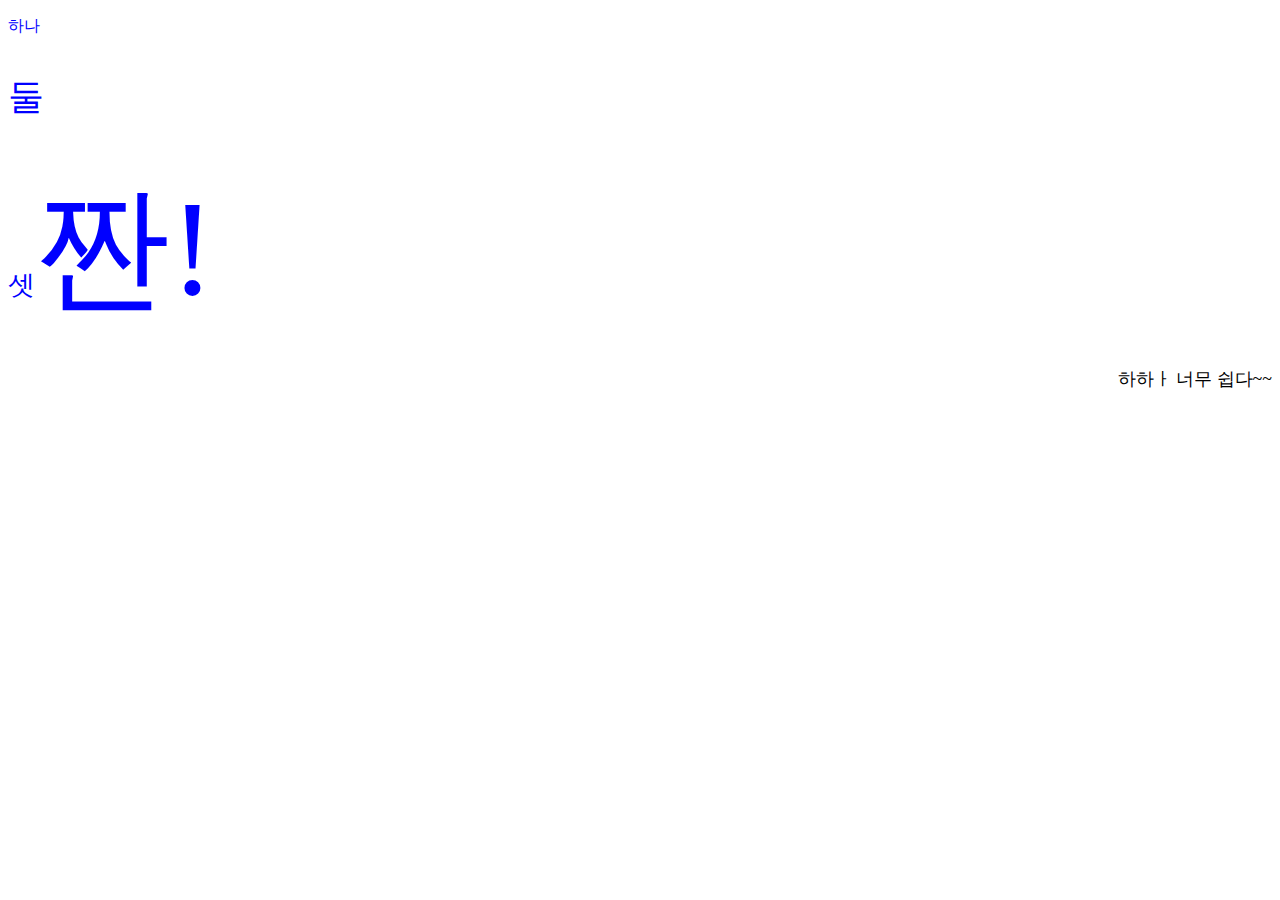
<file: 3차시/수업/2. font속성/index.html>
<!DOCTYPE html>
<html lang="en">
<head>
    <meta charset="UTF-8">
    <meta name="viewport" content="width=device-width, initial-scale=1.0">
    <title>font를 바꿔보자</title>
    <link rel="stylesheet" href="style.css">
</head>
<body>
    <p id="first" class="blue">하나</p>
    <p id="second" class="blue">둘</p>
    <p id="third" class="blue">셋<span>짠!</span></p>
    <div>하하ㅏ 너무 쉽다~~</div>
</body>
</html>
</file>
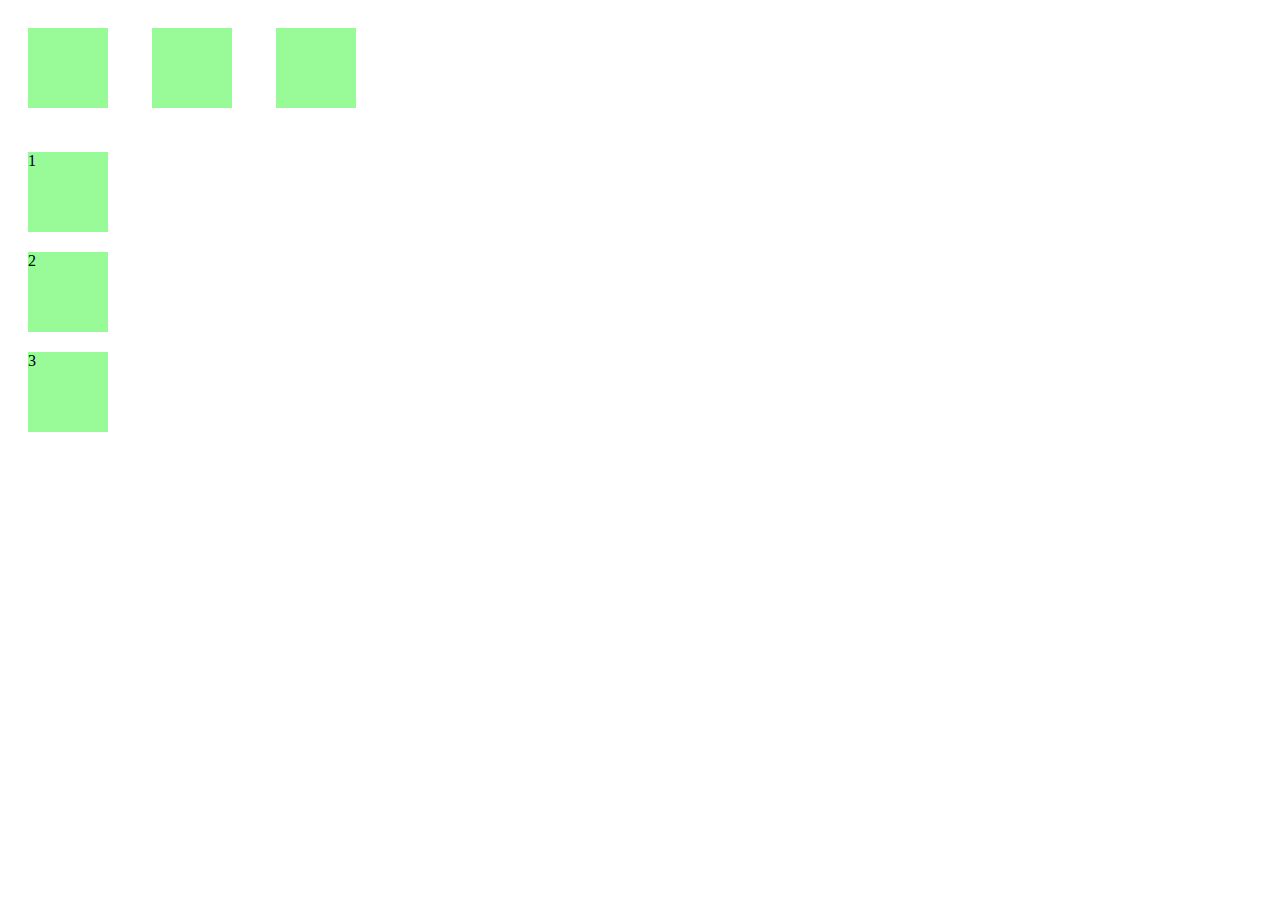
<file: 3차시/수업/3. display/index.html>
<!DOCTYPE html>
<html lang="en">
<head>
    <meta charset="UTF-8">
    <meta name="viewport" content="width=device-width, initial-scale=1.0">
    <title>Block and Inline TUTORIAL</title>
    <link rel="stylesheet" href="style.css" type="text/css">
</head>
<body>
    <!-- Block level -->
    <div></div>
    <div></div>
    <div></div>

    <!-- Inline level -->
    <span>1</span>
    <span>2</span>
    <span>3</span>
</body>
</html>
</file>
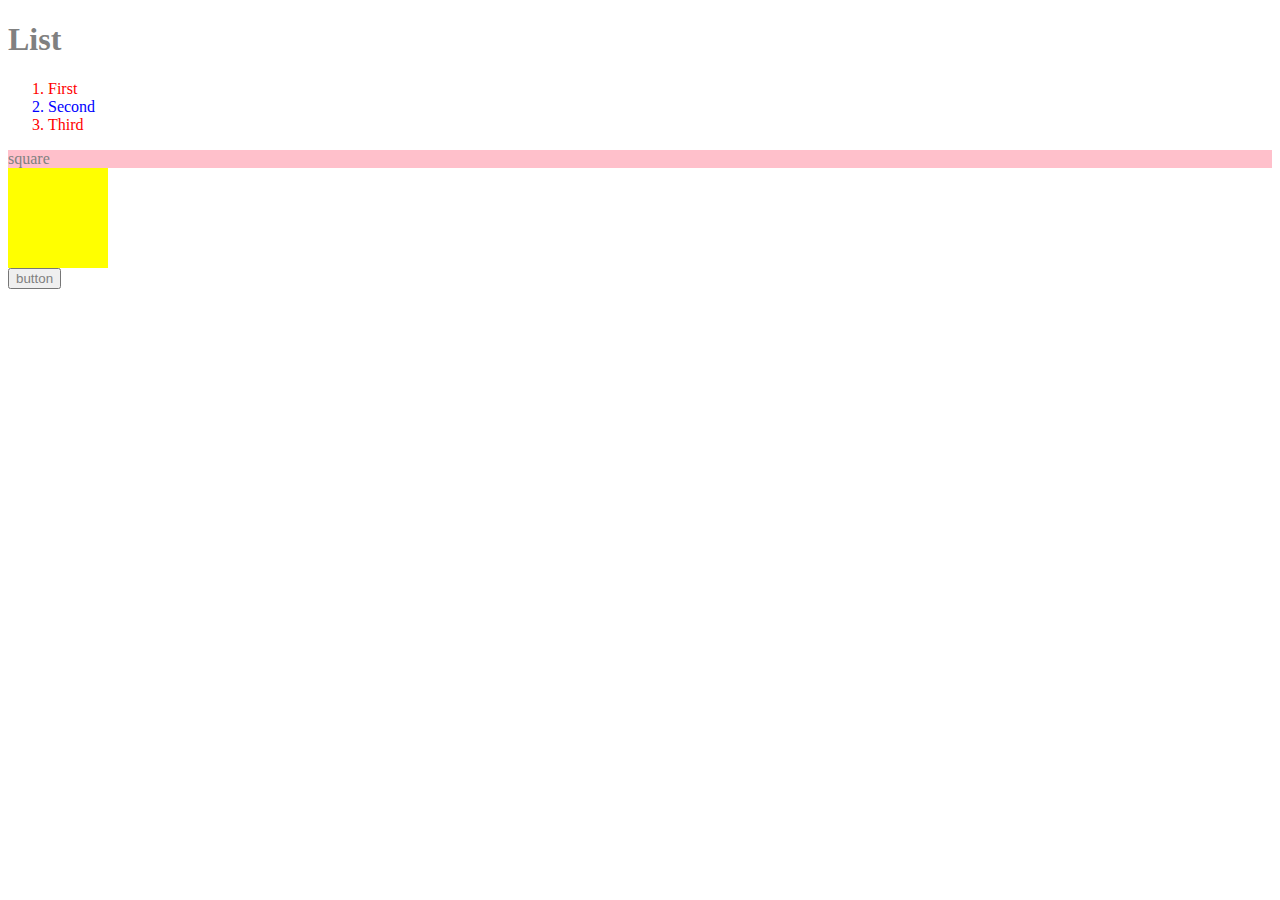
<file: 2차시/수업/css 파트/index2.html>
<!DOCTYPE html>
<html lang="en">
<head>
    <meta charset="UTF-8">
    <meta name="viewport" content="width=device-width, initial-scale=1.0">
    <link rel="stylesheet" href="style.css" type="text/css">
    <title>CSS SELECTOR TUTORIAL</title>
</head>
<body>
    <h1>List</h1>
    <ol>
        <li id="special">First</li>
        <li>Second</li>
        <li id="special">Third</li>
    </ol>
    <div class="pink">square</div>
    <div class="yellow"></div>
    <button>button</button>
</body>
</html>
</file>
<file: 6차시/style.css>
@import url("https://fonts.googleapis.com/css2?family=Poppins:wght@100;200;300;400;500;600;700&display=swap");

* {
  margin: 0;
  padding: 0;
  box-sizing: border-box;
  font-family: "Poppins", sans-serif;
  scroll-behavior: smooth;
}

body {
  min-height: 100vh;
  overflow-x: hidden;
  background: linear-gradient(#2b1055, #7597de);
}

header {
  position: absolute;
  top: 0;
  left: 0;
  width: 100%;
  padding: 30px 100px;
  display: flex;
  justify-content: space-between;
  align-items: center;
  z-index: 100;
}

header .logo {
  color: white;
  font-weight: 700;
  text-decoration: none;
  font-size: 2em;
  text-transform: uppercase;
  letter-spacing: 2px;
}

header ul {
  display: flex;
  justify-content: center;
  align-items: center;
}

header ul li {
  list-style: none;
  margin-left: 20px;
}

header ul li a {
  text-decoration: none;
  padding: 6px 15px;
  color: white;
  border-radius: 20px;
}

header ul li a:hover,
header ul li a.active {
  background: white;
  color: #2b1055;
}

section {
  position: relative;
  width: 100%;
  height: 100vh;
  padding: 100px;
  display: flex;
  justify-content: center;
  align-items: center;
  overflow: hidden;
}

section::before {
  content: "";
  position: absolute;
  bottom: 0;
  width: 100%;
  height: 100px;
  background: linear-gradient(to top, #1c0522, transparent);
  z-index: 1000;
}

section img {
  position: absolute;
  top: 0;
  left: 0;
  width: 100%;
  height: 100%;
  object-fit: cover;
  pointer-events: none;
}

section img#moon {
  mix-blend-mode: screen;
}

section img#mountains_front {
  z-index: 10;
}

#text {
  position: absolute;
  right: -350px;
  color: white;
  font-size: 7.5vw;
  z-index: 9;
}

#btn {
  text-decoration: none;
  display: inline-block;
  padding: 8px 30px;
  border-radius: 40px;
  background: white;
  color: #2b1055;
  font-size: 1.5em;
  z-index: 9;
  transform: translateY(100px);
}

.sec {
  position: relative;
  padding: 100px;
  background: #1c0522;
}
.sec h2 {
  font-size: 3.5em;
  margin-bottom: 10px;
  color: white;
}
.sec p {
  font-size: 1em;
  color: white;
}
</file>
<file: 3차시/과제/css/style.css>
/********** Template CSS **********/
:root {
    --primary: #4294E3;
    --secondary: #8F12FD;
    --light: #F0F6FF;
    --dark: #262B47;
}


/*** Spinner ***/
#spinner {
    opacity: 0;
    visibility: hidden;
    transition: opacity .5s ease-out, visibility 0s linear .5s;
    z-index: 99999;
}

#spinner.show {
    transition: opacity .5s ease-out, visibility 0s linear 0s;
    visibility: visible;
    opacity: 1;
}


/*** Heading ***/
h1,
h2,
.fw-bold {
    font-weight: 700 !important;
}

h3,
h4,
.fw-semi-bold {
    font-weight: 600 !important;
}

h5,
h6,
.fw-medium {
    font-weight: 500 !important;
}


/*** Gradient Text & BG ***/
.text-primary-gradient {
    background: linear-gradient(to bottom right, var(--primary), var(--secondary));
    -webkit-background-clip: text;
    -webkit-text-fill-color: transparent;
}

.text-secondary-gradient {
    background: linear-gradient(to bottom right, var(--secondary), var(--primary));
    -webkit-background-clip: text;
    -webkit-text-fill-color: transparent;
}

.bg-primary-gradient {
    background: linear-gradient(to bottom right, var(--primary), var(--secondary));
}

.bg-secondary-gradient {
    background: linear-gradient(to bottom right, var(--secondary), var(--primary));
}


/*** Button ***/
.btn {
    transition: .5s;
}

.btn.btn-primary-gradient,
.btn.btn-secondary-gradient {
    position: relative;
    overflow: hidden;
    border: none;
    color: #FFFFFF;
    z-index: 1;
}

.btn.btn-primary-gradient::after,
.btn.btn-secondary-gradient::after {
    position: absolute;
    content: "";
    top: 0;
    left: 0;
    width: 100%;
    height: 100%;
    transition: .5s;
    z-index: -1;
    opacity: 0;
}

.btn.btn-primary-gradient,
.btn.btn-secondary-gradient::after {
    background: linear-gradient(to bottom right, var(--primary), var(--secondary));
}

.btn.btn-secondary-gradient,
.btn.btn-primary-gradient::after {
    background: linear-gradient(to bottom right, var(--secondary), var(--primary));
}

.btn.btn-primary-gradient:hover::after,
.btn.btn-secondary-gradient:hover::after {
    opacity: 1;
}

.btn-square {
    width: 38px;
    height: 38px;
}

.btn-sm-square {
    width: 32px;
    height: 32px;
}

.btn-lg-square {
    width: 48px;
    height: 48px;
}

.btn-square,
.btn-sm-square,
.btn-lg-square {
    padding: 0;
    display: flex;
    align-items: center;
    justify-content: center;
    font-weight: normal;
    border-radius: 50px;
}

.back-to-top {
    position: fixed;
    display: none;
    right: 45px;
    bottom: 45px;
    z-index: 99;
    border: none;
    background: linear-gradient(to bottom right, var(--primary), var(--secondary));
}


/*** Navbar ***/
.navbar-light .navbar-nav .nav-link {
    position: relative;
    margin-right: 25px;
    padding: 45px 0;
    font-family: 'Jost', sans-serif;
    font-size: 18px;
    font-weight: 500;
    color: var(--light) !important;
    outline: none;
    transition: .5s;
}

.navbar-light .navbar-nav .nav-link::before {
    position: absolute;
    content: "";
    width: 0;
    height: 0;
    top: -10px;
    left: 50%;
    transform: translateX(-50%);
    border: 10px solid;
    border-color: var(--light) transparent transparent transparent;
    transition: .5s;
}

.sticky-top.navbar-light .navbar-nav .nav-link {
    padding: 20px 0;
    color: var(--dark) !important;
}

.navbar-light .navbar-nav .nav-link:hover::before,
.navbar-light .navbar-nav .nav-link.active::before {
    top: 0;
}

.navbar-light .navbar-brand h1 {
    color: #FFFFFF;
}

.navbar-light .navbar-brand img {
    max-height: 60px;
    transition: .5s;
}

.sticky-top.navbar-light .navbar-brand img {
    max-height: 45px;
}

@media (max-width: 991.98px) {
    .sticky-top.navbar-light {
        position: relative;
        background: #FFFFFF;
    }

    .navbar-light .navbar-collapse {
        margin-top: 15px;
        border-top: 1px solid #DDDDDD;
    }

    .navbar-light .navbar-nav .nav-link,
    .sticky-top.navbar-light .navbar-nav .nav-link {
        padding: 10px 0;
        margin-left: 0;
        color: var(--dark) !important;
    }

    .navbar-light .navbar-nav .nav-link::before {
        display: none;
    }

    .navbar-light .navbar-nav .nav-link:hover,
    .navbar-light .navbar-nav .nav-link.active {
        color: var(--primary) !important;
    }

    .navbar-light .navbar-brand h1 {
        background: linear-gradient(to bottom right, var(--primary), var(--secondary));
        -webkit-background-clip: text;
        -webkit-text-fill-color: transparent;
    }

    .navbar-light .navbar-brand img {
        max-height: 45px;
    }
}

@media (min-width: 992px) {
    .navbar-light {
        position: absolute;
        width: 100%;
        top: 0;
        left: 0;
        z-index: 999;
    }
    
    .sticky-top.navbar-light {
        position: fixed;
        background: #FFFFFF;
    }

    .sticky-top.navbar-light .navbar-nav .nav-link::before {
        border-top-color: var(--primary);
    }

    .sticky-top.navbar-light .navbar-brand h1 {
        background: linear-gradient(to bottom right, var(--primary), var(--secondary));
        -webkit-background-clip: text;
        -webkit-text-fill-color: transparent;
    }
}


/*** Hero Header ***/
.hero-header {
    margin-bottom: 6rem;
    padding: 16rem 0 0 0;
    background:
        url(../img/bg-circle.png),
        url(../img/bg-triangle.png),
        url(../img/bg-bottom.png),
        linear-gradient(to bottom right, var(--primary), var(--secondary));
    background-position:
        left 0px top 0px,
        right 0px top 50%,
        center bottom;
    background-repeat: no-repeat;
}

@media (max-width: 991.98px) {
    .hero-header {
        padding: 6rem 0 9rem 0;
    }
}


/*** Feature ***/
.feature-item {
    transition: .5s;
}

.feature-item:hover {
    margin-top: -15px;
    box-shadow: 0 .5rem 1.5rem rgba(0, 0, 0, .08);
}


/*** Pricing ***/
.pricing .nav {
    padding: 2px;
}

.pricing .nav-link {
    padding: 12px 30px;
    font-weight: 500;
    color: var(--dark);
    background: #FFFFFF;
}

.pricing .nav-item:first-child .nav-link {
    border-radius: 30px 0 0 30px;
}

.pricing .nav-item:last-child .nav-link {
    border-radius: 0 30px 30px 0;
}

.pricing .nav-link.active {
    color: #FFFFFF;
    background: linear-gradient(to bottom right, var(--primary), var(--secondary));
}


/*** Screenshot ***/
.screenshot-carousel {
    position: relative;
    width: 253px;
    height: 500px;
    padding: 15px;
    margin-right: 30px;
}

.screenshot-carousel::before {
    position: absolute;
    content: "";
    width: 100%;
    height: 100%;
    top: 0;
    left: 0;
    background: url(../img/screenshot-frame.png) center center no-repeat;
    background-size: 253px 500px;
    z-index: 1;
}

.screenshot-carousel .owl-item img {
    position: relative;
    width: 223px;
    height: 470px;
}

.screenshot-carousel .owl-dots {
    position: absolute;
    top: 50%;
    right: -30px;
    transform: translateY(-50%);
    display: flex;
    flex-direction: column;
    align-items: center;
    justify-content: center;
}

.screenshot-carousel .owl-dot {
    position: relative;
    display: inline-block;
    margin: 5px 0;
    width: 15px;
    height: 15px;
    background: linear-gradient(to bottom right, var(--primary), var(--secondary));
    border-radius: 15px;
    transition: .5s;
}

.screenshot-carousel .owl-dot::after {
    position: absolute;
    content: "";
    width: 5px;
    height: 5px;
    top: 5px;
    left: 5px;
    background: #FFFFFF;
    border-radius: 5px;
}

.screenshot-carousel .owl-dot.active {
    box-shadow: 0 0 10px var(--dark);
}


/*** Testimonial ***/
.testimonial-carousel .owl-item .testimonial-item,
.testimonial-carousel .owl-item .testimonial-item * {
    transition: .5s;
}

.testimonial-carousel .owl-item.center .testimonial-item {
    background: linear-gradient(to bottom right, var(--primary), var(--secondary));
}

.testimonial-carousel .owl-item.center .testimonial-item h5,
.testimonial-carousel .owl-item.center .testimonial-item p {
    color: #FFFFFF !important;
}

.testimonial-carousel .owl-nav {
    margin-top: 30px;
    display: flex;
    justify-content: center;
}

.testimonial-carousel .owl-nav .owl-prev,
.testimonial-carousel .owl-nav .owl-next {
    margin: 0 12px;
    width: 50px;
    height: 50px;
    display: flex;
    align-items: center;
    justify-content: center;
    color: #FFFFFF;
    background: linear-gradient(to bottom right, var(--primary), var(--secondary));
    border-radius: 60px;
    font-size: 18px;
    transition: .5s;
}

.testimonial-carousel .owl-nav .owl-prev:hover,
.testimonial-carousel .owl-nav .owl-next:hover {
    background: linear-gradient(to bottom right, var(--secondary), var(--primary));
}


/*** Footer ***/
.footer {
    margin-top: 6rem;
    padding-top: 9rem;
    background:
        url(../img/bg-circle.png),
        url(../img/bg-triangle.png),
        url(../img/bg-top.png),
        linear-gradient(to bottom right, var(--primary), var(--secondary));
    background-position:
        left 0px bottom 0px,
        right 0px top 50%,
        center top;
    background-repeat: no-repeat;
}

.footer .btn.btn-social {
    margin-right: 5px;
    width: 40px;
    height: 40px;
    display: flex;
    align-items: center;
    justify-content: center;
    color: var(--light);
    border: 1px solid rgba(256, 256, 256, .1);
    border-radius: 40px;
    transition: .3s;
}

.footer .btn.btn-social:hover {
    color: var(--primary);
}

.footer .btn.btn-link {
    display: block;
    margin-bottom: 10px;
    padding: 0;
    text-align: left;
    color: var(--light);
    font-weight: normal;
    transition: .3s;
}

.footer .btn.btn-link::before {
    position: relative;
    content: "\f105";
    font-family: "Font Awesome 5 Free";
    font-weight: 900;
    margin-right: 10px;
}

.footer .btn.btn-link:hover {
    letter-spacing: 1px;
    box-shadow: none;
}

.footer .copyright {
    padding: 25px 0;
    font-size: 14px;
    border-top: 1px solid rgba(256, 256, 256, .1);
}

.footer .copyright a {
    color: var(--light);
}

.footer .footer-menu a {
    margin-right: 15px;
    padding-right: 15px;
    border-right: 1px solid rgba(255, 255, 255, .1);
}

.footer .footer-menu a:last-child {
    margin-right: 0;
    padding-right: 0;
    border-right: none;
}
</file>
<file: 3차시/수업/2. font속성/style.css>
* {
  font-family: Times, monospace, serif;
}
html {
  font-size: 18px;
}
#first {
  font-size: 16px;
}
#second {
  font-size: 2rem;
}
#third {
  font-size: 1.5rem;
}
span {
  font-size: 5em;
}
div {
  text-align: right;
}

.blue {
  color: rgb(0, 0, 255);
}
</file>
<file: 3차시/수업/3. display/style.css>
div,
span {
  width: 80px;
  height: 80px;
  margin: 20px;
  background-color: palegreen;
}

div {
  display: inline-block;
}

span {
  display: block;
}
</file>
<file: 2차시/수업/css 파트/style.css>
* {
  color: gray;
}

li {
  color: blue;
}

#special {
  color: red;
}

.pink {
  background: pink;
}

.yellow {
  width: 100px;
  height: 100px;
  background: yellow;
}

button:hover {
  color: red;
}
</file>
